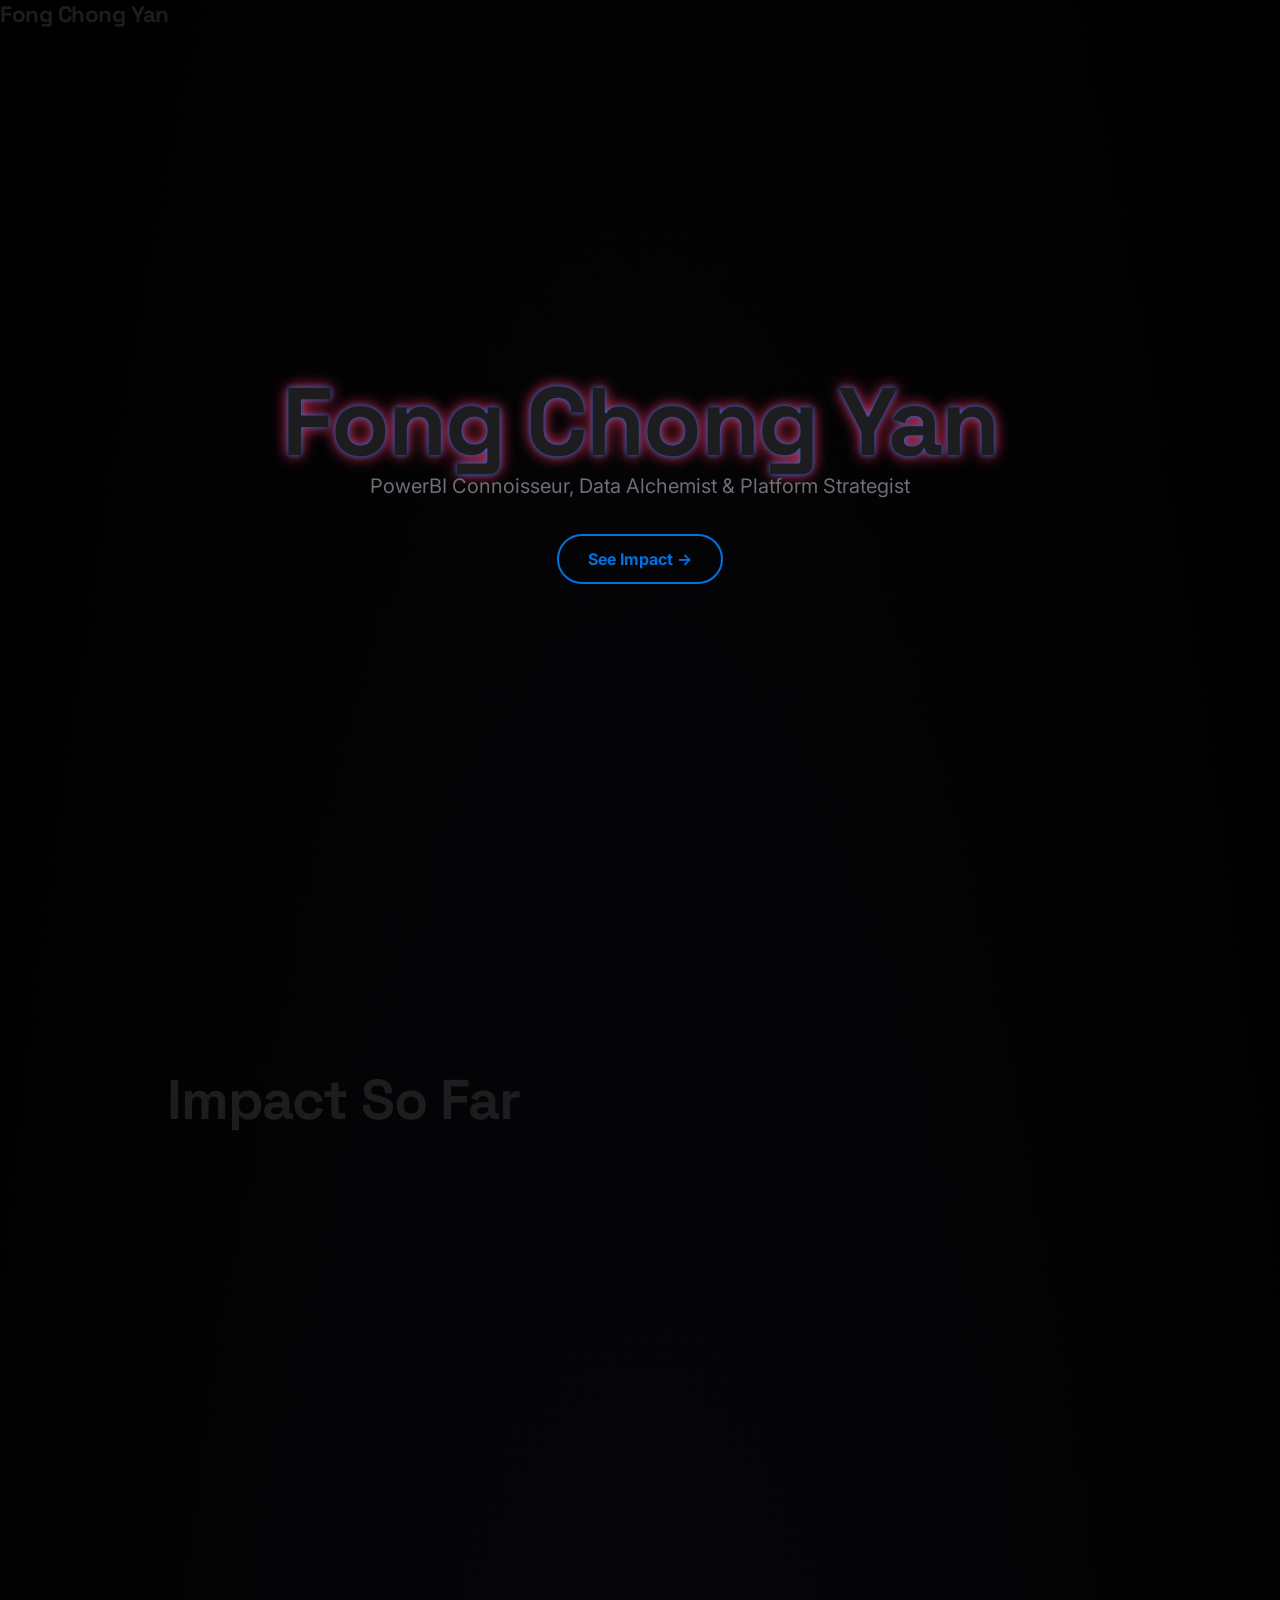
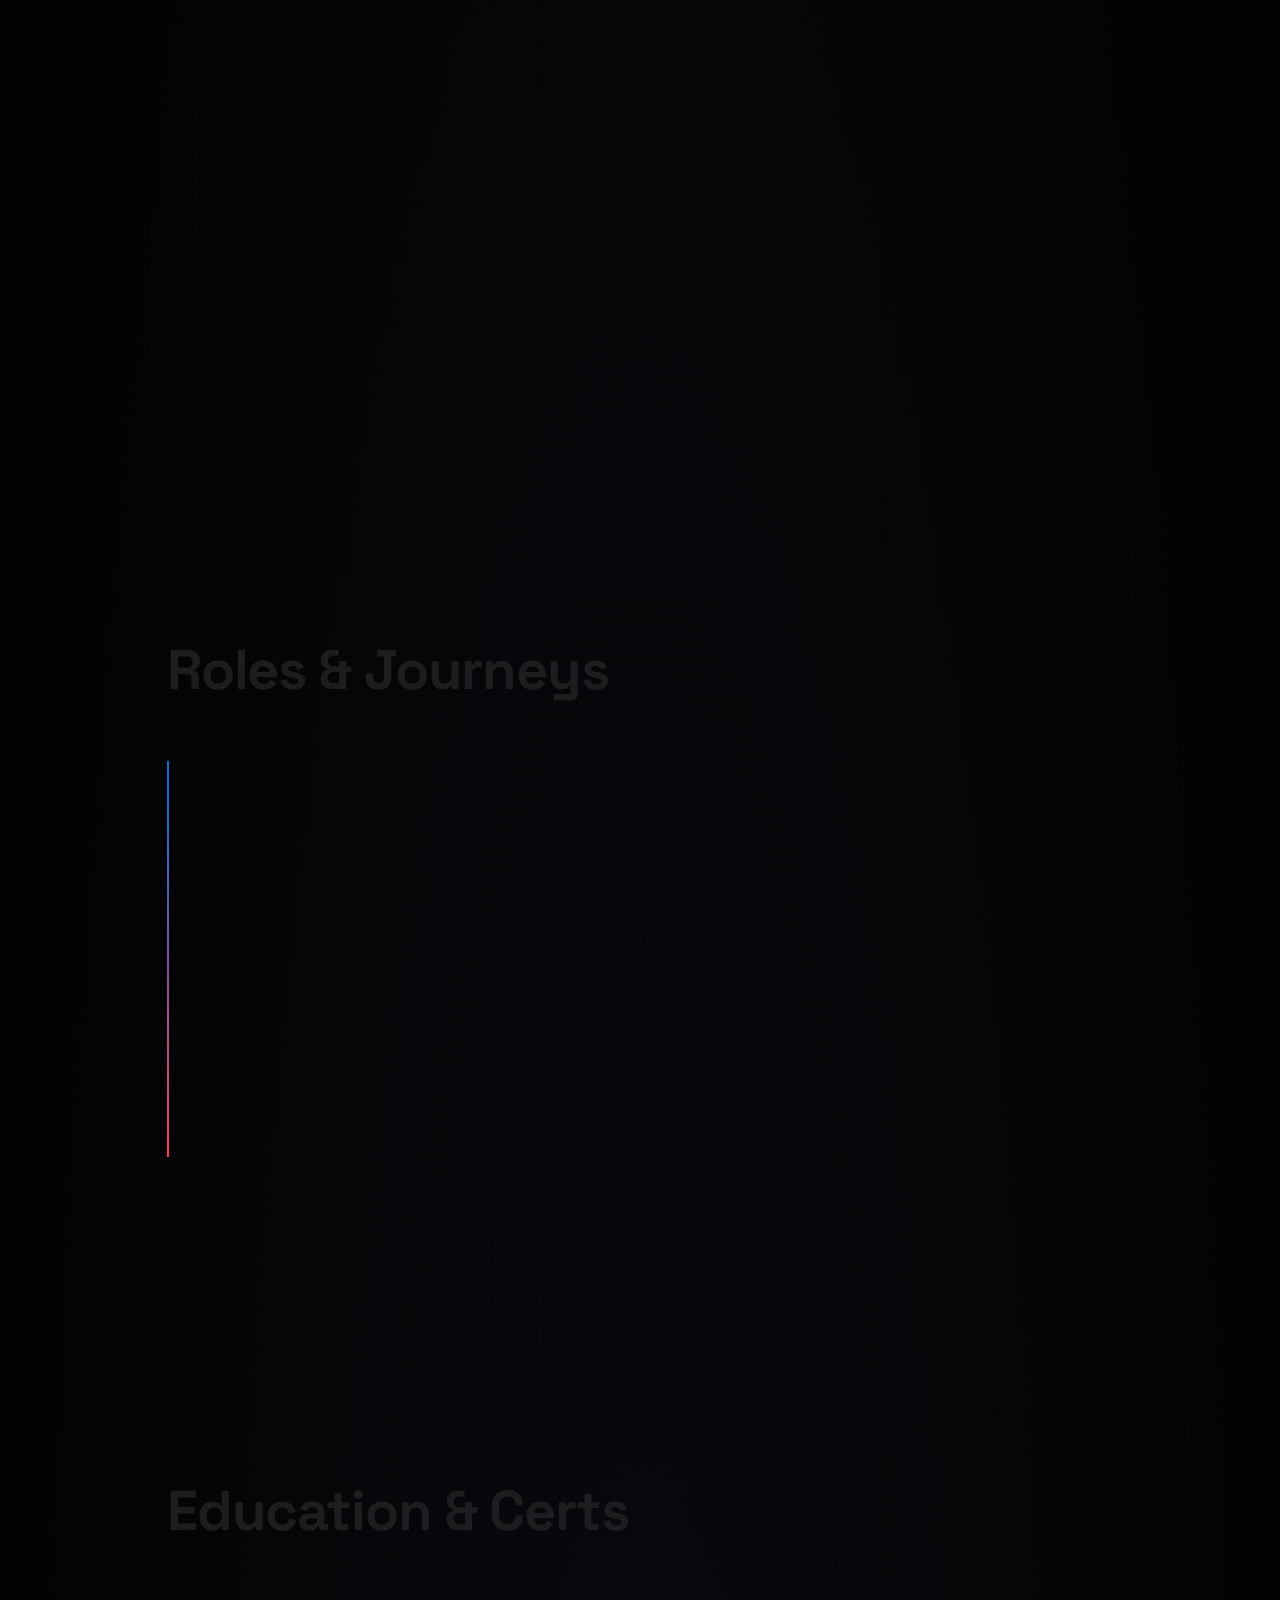
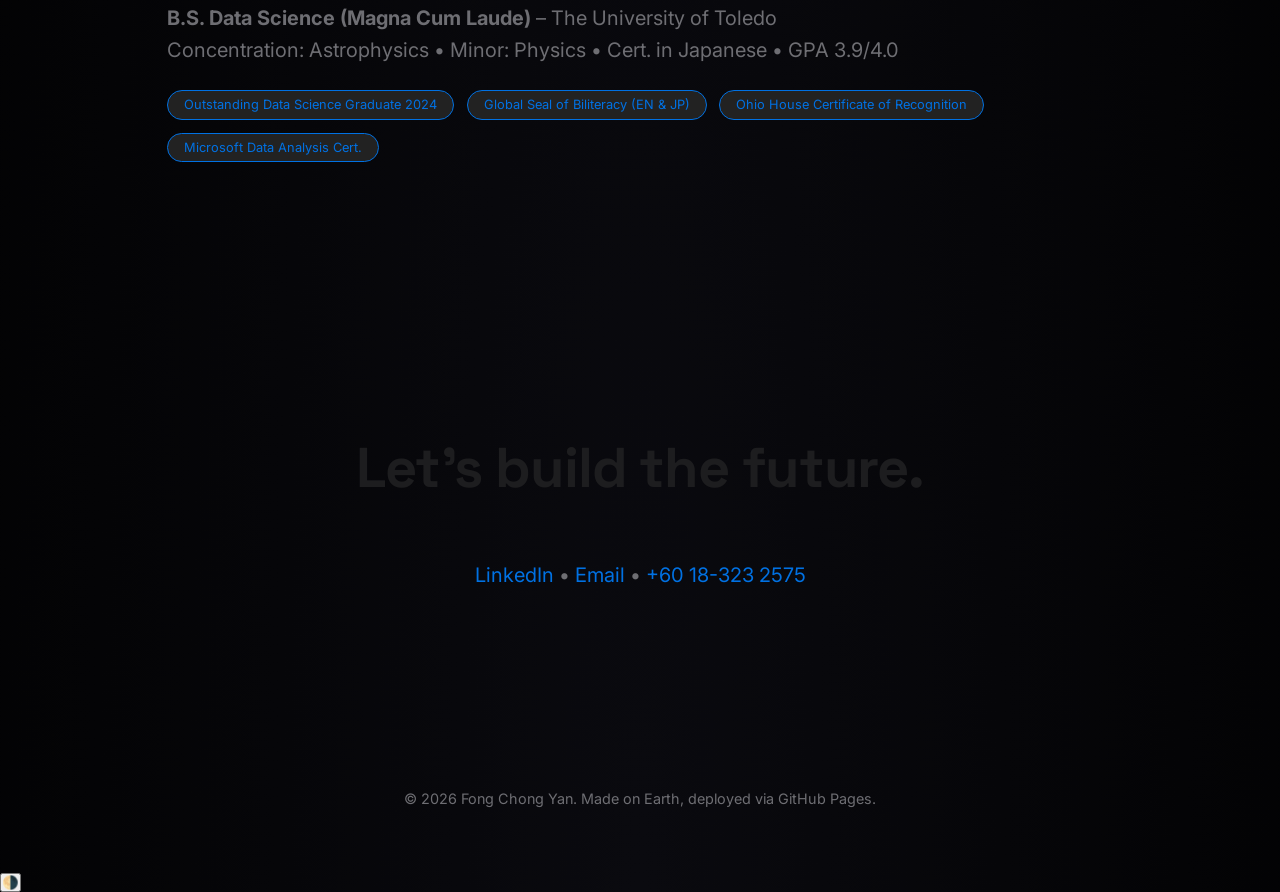
<file: portfolio/src/index.html>
<!DOCTYPE html>
<html lang="en">
<head>
  <meta charset="utf-8">
  <title>Fong Chong Yan — Data Alchemist</title>
  <meta name="viewport" content="width=device-width, initial-scale=1">
  <link rel="preconnect" href="https://fonts.googleapis.com">
  <link rel="preconnect" href="https://fonts.gstatic.com" crossorigin>
  <link href="https://fonts.googleapis.com/css2?family=Inter:wght@400;700;900&family=Space+Grotesk:wght@500;700&display=swap" rel="stylesheet">
  <link rel="stylesheet" href="css/main.css">
  <link rel="stylesheet" href="css/dark.css" id="theme-link">
</head>

<body>
  <canvas id="galaxy"></canvas>

  <!-- ---- HERO ---- -->
  <section class="hero">
    <div class="hero__content">
      <h1 class="glitch">Fong Chong Yan</h1>
      <p>PowerBI Connoisseur, Data Alchemist & Platform Strategist</p>
      <a href="#impact" class="cta">See Impact →</a>
    </div>
  </section>

  <!-- ---- IMPACT ---- -->
  <section id="impact">
    <div class="center">
      <h2>Impact So Far</h2>
      <div class="impact-grid">
        <div class="impact-card fade-up">
          <span class="impact-number">7</span>
          <span class="impact-label">Dashboards Shipped</span>
          <p>Real-time KPI command centres across retail, social, volunteer & sustainability ops.</p>
        </div>
        <div class="impact-card fade-up">
          <span class="impact-number">RM 3 M+</span>
          <span class="impact-label">Influenced</span>
          <p>Insights adopted by C-suite for FY-26 budget and sustainability roadmap.</p>
        </div>
        <div class="impact-card fade-up">
          <span class="impact-number">95 %</span>
          <span class="impact-label">Accuracy</span>
          <p>ML pipeline that chewed 900 GB of astronomical imagery—6 months of PhD time saved.</p>
        </div>
        <div class="impact-card fade-up">
          <span class="impact-number">6</span>
          <span class="impact-label">Languages</span>
          <p>Fluent in English, Malay, Mandarin, Cantonese, Hokkien; intermediate Japanese.</p>
        </div>
      </div>
    </div>
  </section>

  <!-- ---- ROLES ---- -->
  <section id="roles">
    <div class="center">
      <h2>Roles & Journeys</h2>
      <div class="timeline">
        <!-- role-cards copied exactly as you had them -->
        <div class="role-card fade-up"> …your Public Mutual block… </div>
        <div class="role-card fade-up"> …your PETRONAS block… </div>
        <div class="role-card fade-up"> …your UToledo block… </div>
      </div>
    </div>
  </section>

  <!-- ---- EDU ---- -->
  <section id="edu">
    <div class="center">
      <h2>Education & Certs</h2>
      <p><strong>B.S. Data Science (Magna Cum Laude)</strong> – The University of Toledo<br>
         Concentration: Astrophysics • Minor: Physics • Cert. in Japanese • GPA 3.9/4.0</p>
      <div class="awards-bar">
        <span class="award-tag">Outstanding Data Science Graduate 2024</span>
        <span class="award-tag">Global Seal of Biliteracy (EN & JP)</span>
        <span class="award-tag">Ohio House Certificate of Recognition</span>
        <span class="award-tag">Microsoft Data Analysis Cert.</span>
      </div>
    </div>
  </section>

  <!-- ---- CONNECT ---- -->
  <section id="connect">
    <div class="center" style="text-align:center">
      <h2>Let’s build the future.</h2>
      <p>
        <a href="https://linkedin.com/in/chongyanfong" target="_blank">LinkedIn</a> •
        <a href="mailto:fongchongyan@gmail.com">Email</a> •
        <a href="tel:+60183232575">+60 18-323 2575</a>
      </p>
    </div>
  </section>

  <footer>
    © <span id="year"></span> Fong Chong Yan. Made on Earth, deployed via GitHub Pages.
  </footer>

  <script type="module" src="js/particles.js"></script>
  <script type="module" src="js/ui.js"></script>
</body>
</html>
</file>
<file: portfolio/src/css/main.css>
:root{
  --bg0:#000;
  --bg1:#0a0a0f;
  --accent1:hsl(var(--hue,195) 100% 50%);
  --accent2:#ff0055;
  --text:#e5e5e5;
  --sub:#86868b;
  --max:1100px;
  --ease:cubic-bezier(.4,0,.2,1);
}
*{margin:0;padding:0;box-sizing:border-box}
html{scroll-behavior:smooth}
body{
  font-family:'Inter',sans-serif;
  background:var(--bg0);
  color:var(--text);
  overflow-x:hidden;
  background:radial-gradient(ellipse at bottom, #0a0a0f 0%, #000 100%);
}
h1,h2,h3{font-family:'Space Grotesk',sans-serif;letter-spacing:-.02em}
h1{font-size:clamp(3rem,8vw,6rem);font-weight:900;line-height:1}
h2{font-size:clamp(2rem,5vw,3.5rem);margin-bottom:1em}
h3{font-size:1.4rem}
p{font-size:clamp(1rem,2vw,1.25rem);line-height:1.6;color:var(--sub)}
a{color:var(--accent1);text-decoration:none}
section{width:100%;padding:clamp(5rem,15vh,12rem) 0;position:relative}
.center{max-width:var(--max);margin:0 auto;padding:0 6vw}

/* ----- HERO ----- */
.hero{height:100vh;display:flex;align-items:center;justify-content:center;text-align:center;position:relative}
#galaxy{position:absolute;inset:0;z-index:-1}
.glitch{animation:glitch 2.5s infinite;text-shadow:0 0 5px var(--accent1),0 0 15px var(--accent2)}
@keyframes glitch{20%{text-shadow:-2px 0 var(--accent2),2px 0 var(--accent1)}40%{text-shadow:2px 0 var(--accent2),-2px 0 var(--accent1)}}
.cta{margin-top:2rem;display:inline-block;padding:.8rem 1.8rem;border:2px solid var(--accent1);border-radius:999px;font-weight:700;transition:.3s}
.cta:hover{background:var(--accent1);color:#000}

/* ----- IMPACT CARDS ----- */
.impact-grid{display:grid;gap:2rem;grid-template-columns:repeat(auto-fit,minmax(280px,1fr))}
.impact-card{
  background:linear-gradient(145deg,#111 0%,#000 100%);
  border:1px solid #222;border-radius:20px;padding:3rem 2rem;
  transition:transform .3s var(--ease),box-shadow .3s var(--ease);
  will-change:transform;position:relative;overflow:hidden;
}
.impact-card:hover{transform:translateY(-10px);box-shadow:0 0 25px var(--accent1),0 0 50px var(--accent2)}
.impact-number{font-size:4rem;font-weight:900;background:linear-gradient(90deg,var(--accent1),var(--accent2));-webkit-background-clip:text;-webkit-text-fill-color:transparent;display:block;margin-bottom:.5rem}
.impact-label{font-size:1.1rem;letter-spacing:.05em;text-transform:uppercase;color:var(--sub)}

/* ----- ROLE CARDS ----- */
.timeline{position:relative;padding-left:2rem}
.timeline::before{content:'';position:absolute;left:0;top:0;bottom:0;width:2px;background:linear-gradient(to bottom,var(--accent1),var(--accent2))}
.role-card{background:#111;border-left:4px solid var(--accent1);border-radius:12px;padding:2.5rem;margin-bottom:3rem;position:relative;transition:transform .3s var(--ease),box-shadow .3s var(--ease)}
.role-card:hover{transform:translateX(10px);box-shadow:0 0 20px var(--accent1)}
.role-header{display:flex;justify-content:space-between;align-items:flex-start;flex-wrap:wrap;margin-bottom:1rem}
.role-title{font-size:1.6rem;font-weight:700}
.role-date{font-size:1rem;color:var(--accent2)}
.role-award{display:inline-block;background:var(--accent2);color:#fff;padding:.2rem .8rem;border-radius:999px;font-size:.75rem;margin-top:.5rem}
.role-desc{margin-top:1rem;font-size:1.1rem}
.awards-bar{display:flex;flex-wrap:wrap;gap:.8rem;margin-top:1.5rem}
.award-tag{background:#222;border:1px solid var(--accent1);color:var(--accent1);padding:.4rem 1rem;border-radius:999px;font-size:.8rem}

/* ----- FOOTER ----- */
footer{text-align:center;padding:4rem 0;font-size:.9rem;color:var(--sub)}

/* ----- SCROLL FADES ----- */
.fade-up{opacity:0;transform:translateY(60px);transition:opacity .8s var(--ease),transform .8s var(--ease)}
.fade-up.on{opacity:1;transform:none}

/* ----- 3-D TILT & GLOW ----- */
.impact-card, .role-card{--glow-x:50%; --glow-y:50%}
.impact-card::before, .role-card::before{
  content:''; position:absolute; inset:-100%;
  background:radial-gradient(circle at var(--glow-x) var(--glow-y), var(--accent1) 0%, transparent 30%);
  opacity:0; transition:opacity .4s; pointer-events:none;
}
.impact-card:hover::before, .role-card:hover::before{opacity:.6}

/* ----- HUE ROTATE ----- */
:root{animation:hueRotate 20s linear infinite}
@keyframes hueRotate{to{--hue:360}}
</file>
<file: portfolio/src/css/dark.css>
html.light{
  --bg0:#f5f5f7;
  --text:#1d1d1f;
  --sub:#6e6e73;
  --accent1:#0071e3;
  --accent2:#ff375f;
}
</file>
